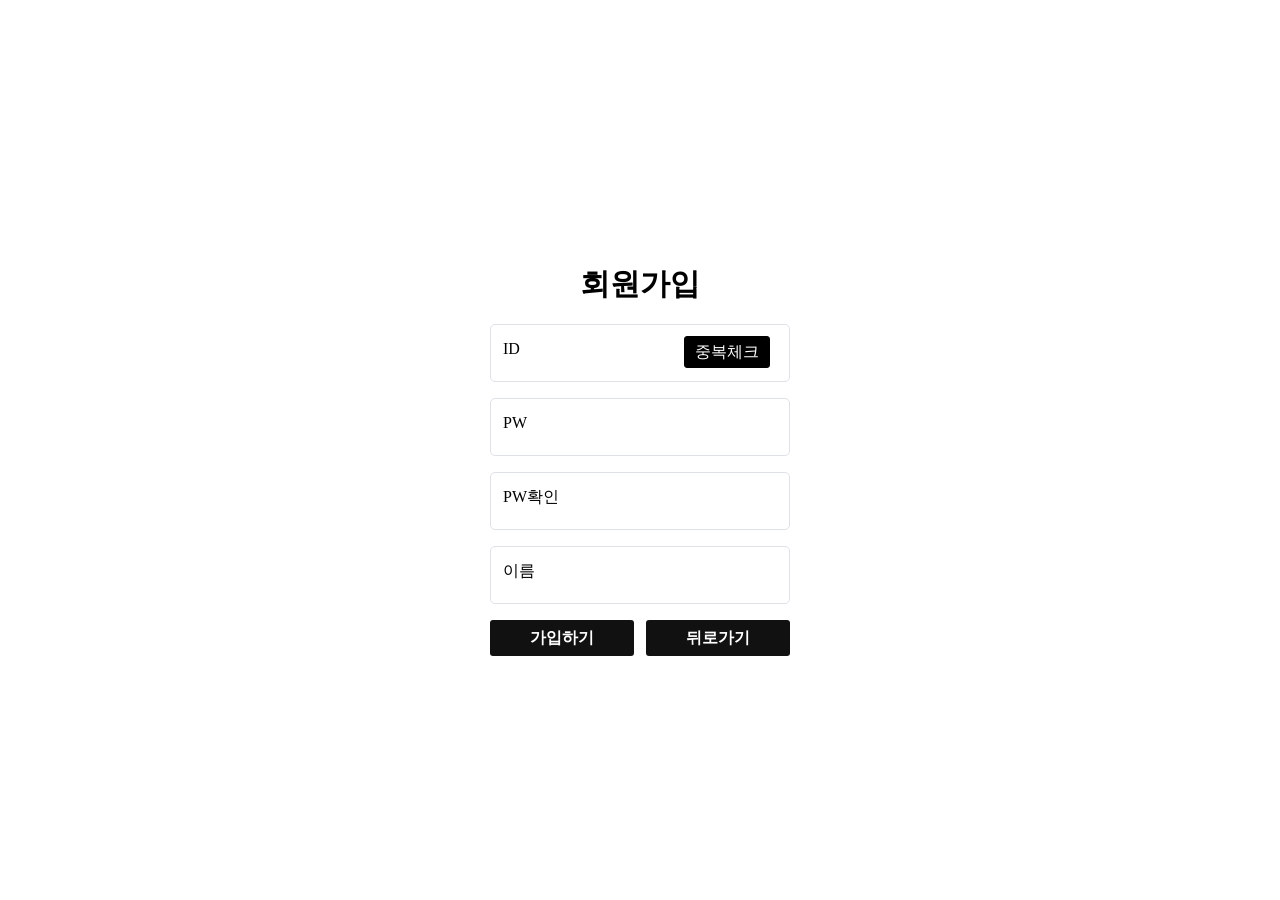
<file: templates/auth/join.html>
<!DOCTYPE html>
<html lang="en">
<head>
    <meta charset="UTF-8">
    <title>signIn</title>
     <link
      href="https://cdn.jsdelivr.net/npm/bootstrap@5.0.2/dist/css/bootstrap.min.css"
      rel="stylesheet"
      integrity="sha384-EVSTQN3/azprG1Anm3QDgpJLIm9Nao0Yz1ztcQTwFspd3yD65VohhpuuCOmLASjC"
      crossorigin="anonymous"
    />
    <script src="https://ajax.googleapis.com/ajax/libs/jquery/3.5.1/jquery.min.js"></script>
    <script
      src="https://cdn.jsdelivr.net/npm/bootstrap@5.0.2/dist/js/bootstrap.bundle.min.js"
      integrity="sha384-MrcW6ZMFYlzcLA8Nl+NtUVF0sA7MsXsP1UyJoMp4YLEuNSfAP+JcXn/tWtIaxVXM"
      crossorigin="anonymous"
    ></script>
    <script>
      const signIn = () => {
        const inputId = $('.signIn-id-input').val();
        const inputPw = $('.signIn-pw-input').val();
        const inputName = $('.signIn-name-input').val();
        $.ajax({
          type: 'POST',
          url: '/auth/signIn',
          data: { inputId: inputId, inputPw: inputPw, inputName : inputName },
          success: function (response) {
            const { error, message } = response;
            if (!error) window.location.href = '/auth/login';
            alert(message);
          },
        });
      };
      const idCheck = () => {
        const inputId = $('.signIn-id-input').val();
        console.log(inputId)
        $.ajax({
            type:'POST',
            url: '/auth/join/check',
            data: {inputId: inputId},
            success: function(response) {
                const { error, message } = response;
                if (error) alert(message);
                else alert(message);
            }
        });
      }

    </script>
    <link rel="stylesheet" href="../../static/css/index.css"/>
</head>
<body>
<div class="login-container">
    <div class="login-box">
        <div class="login-title">회원가입</div>
        <form class="login-form">
            <div class="form-floating mb-3" style="position: relative">
                <label for="floatingInput">ID</label>
                <input
                    type="text"
                    class="form-control input-box signIn-id-input"
                    id="floatingInput"
                    placeholder="name@example.com"
                />
                <span class="idCheck" onclick="idCheck()">중복체크</span>
            </div>
            <div class="form-floating mb-3">
                <label for="floatingPassword">PW</label>
                <input
                    type="password"
                    class="form-control input-box signIn-pw-input"
                    id="floatingPassword"
                    placeholder="Password"
                />

            </div>
            <div class="form-floating mb-3">
                <label for="floatingPasswordCheck">PW확인</label>
                <input
                    type="text"
                    class="form-control input-box signIn-pw-input"
                    id="floatingPasswordCheck"
                    placeholder="Password"
                />
            </div>
            <div class="form-floating mb-3">
                <label for="name">이름</label>
                <input
                    type="nameCheck"
                    class="form-control input-box signIn-name-input"
                    id="name"
                    placeholder="이름"
                />
            </div>
        </form>
        <div class="button-box">
            <div class="sign-submit-btn" onclick="signIn()">가입하기</div>
            <a class="sign-submit-btn" href="/">뒤로가기</a>
        </div>
    </div>
</div>
</body>
</html>
</file>
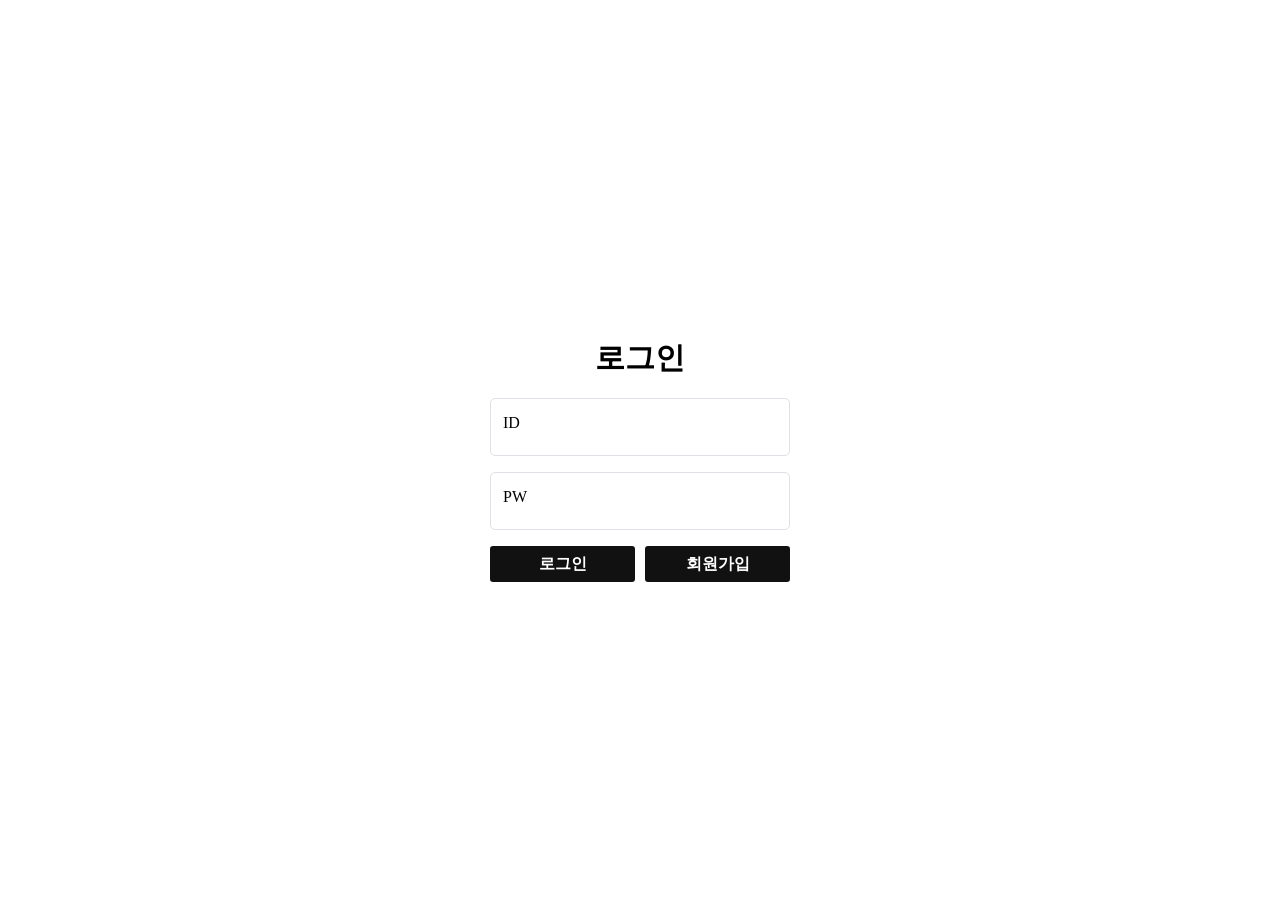
<file: templates/auth/login.html>
<!DOCTYPE html>
<html lang="en">
<head>
    <meta charset="UTF-8">
    <title>join</title>
     <link
      href="https://cdn.jsdelivr.net/npm/bootstrap@5.0.2/dist/css/bootstrap.min.css"
      rel="stylesheet"
      integrity="sha384-EVSTQN3/azprG1Anm3QDgpJLIm9Nao0Yz1ztcQTwFspd3yD65VohhpuuCOmLASjC"
      crossorigin="anonymous"
    />
    <script src="https://ajax.googleapis.com/ajax/libs/jquery/3.5.1/jquery.min.js"></script>
    <script
      src="https://cdn.jsdelivr.net/npm/bootstrap@5.0.2/dist/js/bootstrap.bundle.min.js"
      integrity="sha384-MrcW6ZMFYlzcLA8Nl+NtUVF0sA7MsXsP1UyJoMp4YLEuNSfAP+JcXn/tWtIaxVXM"
      crossorigin="anonymous"
    ></script>
    <script>
        const login = () => {
        const inputId = $('.login-id-input').val();
        const inputPw = $('.login-pw-input').val();
        $.ajax({
          type: 'POST',
          url: '/auth/login',
          data: { inputId: inputId, inputPw: inputPw },
          success: function (response) {
            const { error, message } = response;
            if (error) return window.location.reload();
            console.log(response)
            alert(message);
            window.location.href = '/';
          },
        });
      };
    </script>
    <link rel="stylesheet" href="../../static/css/index.css"/>
</head>
<body>
<div class="login-container">
    <div class="login-box">
        <div class="login-title">로그인</div>
        <form class="login-form">
            <div class="form-floating mb-3">
                <label for="floatingInput">ID</label>
                <input
                        type="text"
                        class="form-control input-box login-id-input"
                        id="floatingInput"
                        placeholder="name@example.com"
                />
            </div>
            <div class="form-floating">
                <label for="floatingPassword">PW</label>
                <input
                        type="password"
                        class="form-control input-box login-pw-input"
                        id="floatingPassword"
                        placeholder="Password"
                />
            </div>
        </form>
        <div class="button-box mt-3">
            <div class="login-btn" onclick="login()">로그인</div>
            <a href="/auth/join" class="login-btn">회원가입</a>
        </div>
    </div>
</div>
</body>
</html>
</file>
<file: static/css/index.css>
@import url('./login.css');
@import url('./reset.css');
</file>
